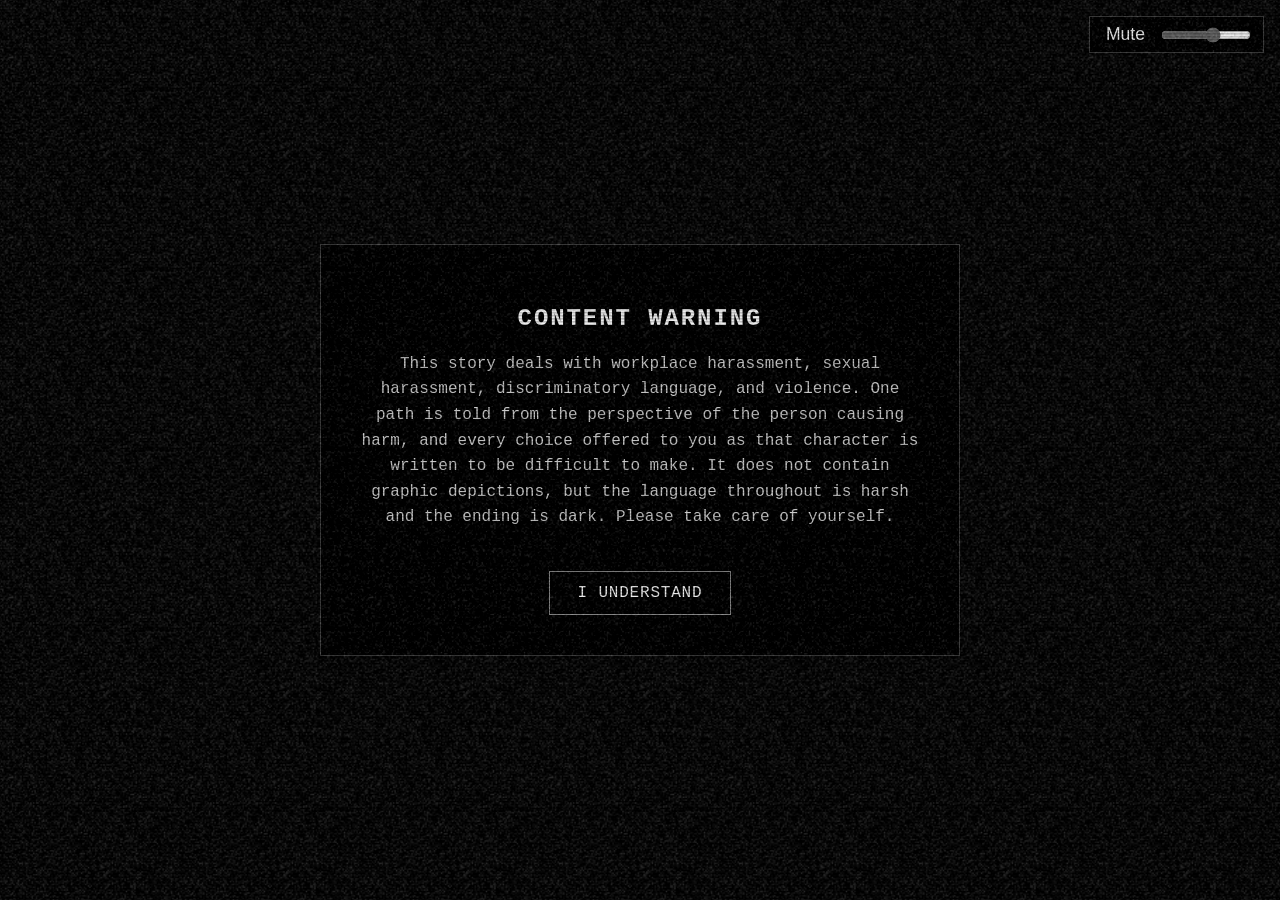
<file: index.html>
<!DOCTYPE html>
<html lang="en">
<head>
  <meta charset="UTF-8">
  <meta name="viewport" content="width=device-width, initial-scale=1.0">
  <title>Analog Horror Workplace VN — Menu</title>

  <!-- style.css = layout/typography, effects.css = grain/scanlines/glitch/desaturation -->
  <link rel="stylesheet" href="css/style.css">
  <link rel="stylesheet" href="css/effects.css">
</head>
<body>

  <div id="app">

    <!-- Fixed, always-on visual effect layers, sit above everything else.
         grain-overlay's background-image is generated once by effects.js (a tiny
         canvas noise tile turned into a data URL), then animated with pure CSS. -->
    <div id="grain-overlay"></div>
    <div id="scanline-overlay"></div>

    <!-- Audio elements + persistent mute/volume control. Playback itself
         resets on every page navigation (separate .html files), but the
         volume/mute *preference* is remembered via localStorage — see
         audioManager.js. -->
    <audio id="bgm-audio" loop></audio>
    <audio id="sfx-audio"></audio>

    <div id="audio-controls">
      <button id="mute-btn" type="button" aria-label="Mute">Mute</button>
      <input id="volume-slider" type="range" min="0" max="1" step="0.01" value="0.6" aria-label="Volume">
    </div>

    <!-- Sub-view 1: Content warning. Shown once per browser tab session
         (see js/pages/menu.js) — must be clicked through before the menu. -->
    <section id="screen-warning" class="screen active">
      <div class="panel">
        <h1 id="warning-heading"></h1>
        <p id="warning-body"></p>
        <button id="warning-button" class="btn-primary" type="button"></button>
      </div>
    </section>

    <!-- Sub-view 2: Main Menu — the site's hub. The startup-bg/-carter/-text
         images are same-size flat layers (white where transparent would be)
         designed to be stacked with mix-blend-mode: multiply — see style.css. -->
    <section id="screen-menu" class="screen screen-startup">
      <div class="startup-visual" aria-hidden="true">
        <img class="startup-bg" src="assets/screens/startup-bg.png" alt="">
        <img class="startup-carter" src="assets/screens/startup-carter.png" alt="">
        <img class="startup-title" src="assets/screens/startup-text.png" alt="">
      </div>
      <nav id="site-nav">
        <a href="index.html" aria-current="page">Menu</a>
        <a href="play.html">Play</a>
        <a href="paths.html">Paths</a>
        <a href="about.html">About</a>
        <a href="resources.html">Resources</a>
      </nav>
      <div class="page-content startup-content">
        <div class="panel panel-startup">
          <h1 id="menu-heading" class="visually-hidden"></h1>
          <p id="menu-subtitle" class="visually-hidden"></p>
          <a id="play-button" class="btn-primary" href="play.html"></a>
          <p id="menu-how-to-play" class="hint"></p>
        </div>
      </div>
    </section>

  </div>

  <!-- ES modules only work when served over http(s), not opened directly as a
       file:// URL — see README.md for the one-line local server command. -->
  <script type="module" src="js/pages/menu.js"></script>
</body>
</html>
</file>
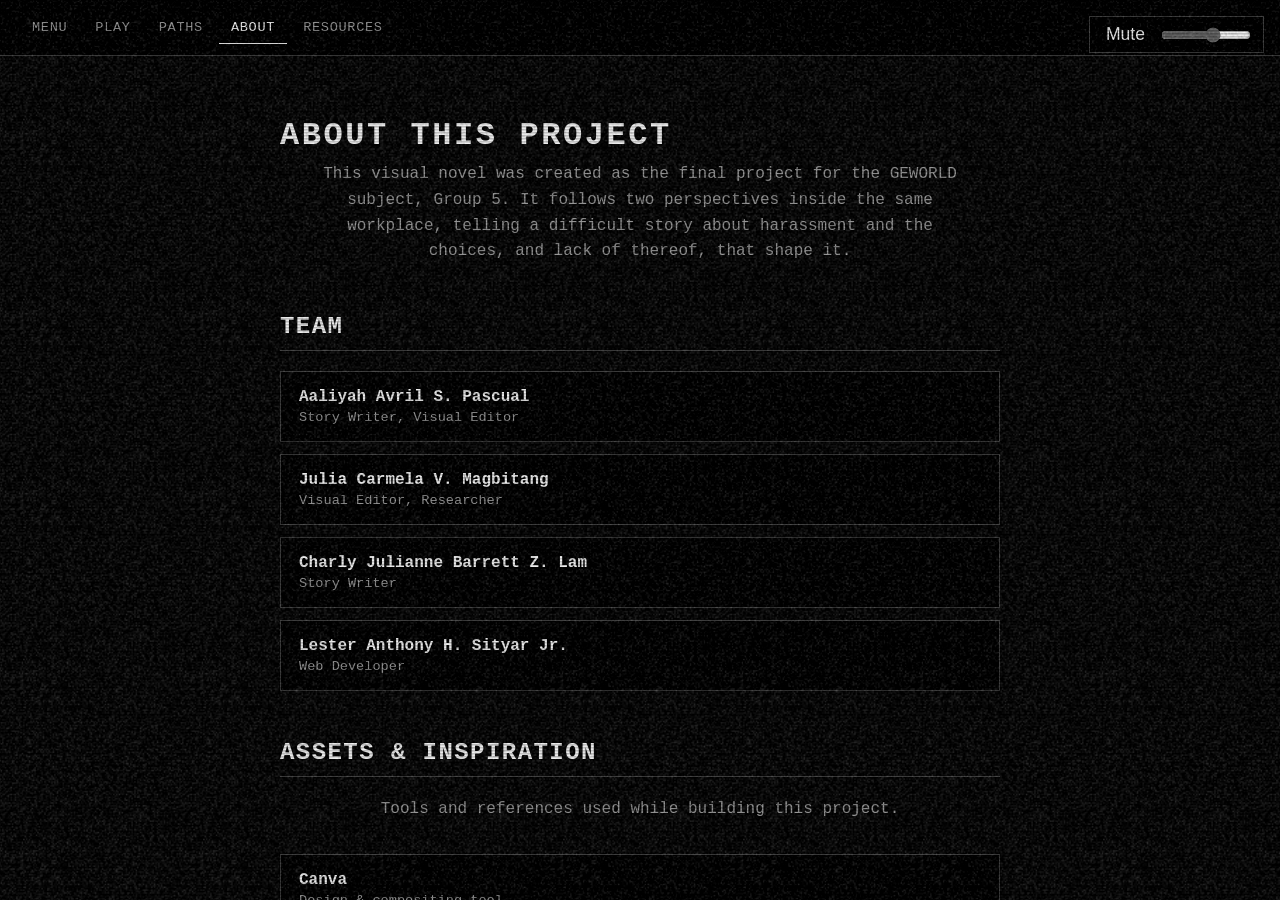
<file: about.html>
<!DOCTYPE html>
<html lang="en">
<head>
  <meta charset="UTF-8">
  <meta name="viewport" content="width=device-width, initial-scale=1.0">
  <title>Analog Horror Workplace VN - About</title>

  <link rel="stylesheet" href="css/style.css">
  <link rel="stylesheet" href="css/effects.css">
</head>
<body>

  <div id="app">

    <div id="grain-overlay"></div>
    <div id="scanline-overlay"></div>

    <audio id="bgm-audio" loop></audio>
    <audio id="sfx-audio"></audio>

    <div id="audio-controls">
      <button id="mute-btn" type="button" aria-label="Mute">Mute</button>
      <input id="volume-slider" type="range" min="0" max="1" step="0.01" value="0.6" aria-label="Volume">
    </div>

    <nav id="site-nav">
      <a href="index.html">Menu</a>
      <a href="play.html">Play</a>
      <a href="paths.html">Paths</a>
      <a href="about.html" aria-current="page">About</a>
      <a href="resources.html">Resources</a>
    </nav>

    <div class="page-content">
      <div class="content-section">
        <h1>About This Project</h1>
        <p class="page-intro" id="about-description">
          This visual novel was created as the final project for the GEWORLD
          subject, Group 5. It follows two perspectives inside the same
          workplace, telling a difficult story about harassment and the
          choices, and lack of thereof, that shape it.
        </p>
      </div>

      <div class="content-section">
        <h2>Team</h2>
        <div id="team-list"></div>
      </div>

      <div class="content-section">
        <h2>Assets &amp; Inspiration</h2>
        <p class="page-intro">Tools and references used while building this project.</p>
        <div id="asset-credits-list"></div>
      </div>

      <div class="content-section">
        <h2>Declaration of AI Usage</h2>
        <p class="page-intro">
          No AI was used in writing the story. The dialogue, choices, and
          endings are entirely the team's own work. AI tools were used only
          for the following, unrelated to the writing:
        </p>
        <div class="content-card">
          <div class="content-card-title">Gemini</div>
          <div class="content-card-subtitle">Google's AI-generated overviews, encountered while researching the topics covered in this project</div>
        </div>
        <div class="content-card">
          <div class="content-card-title">Claude Code</div>
          <div class="content-card-subtitle">Anthropic's AI coding assistant, helped in the building and coding of this website.</div>
        </div>
      </div>
    </div>

  </div>

  <script type="module" src="js/pages/about.js"></script>
</body>
</html>
</file>
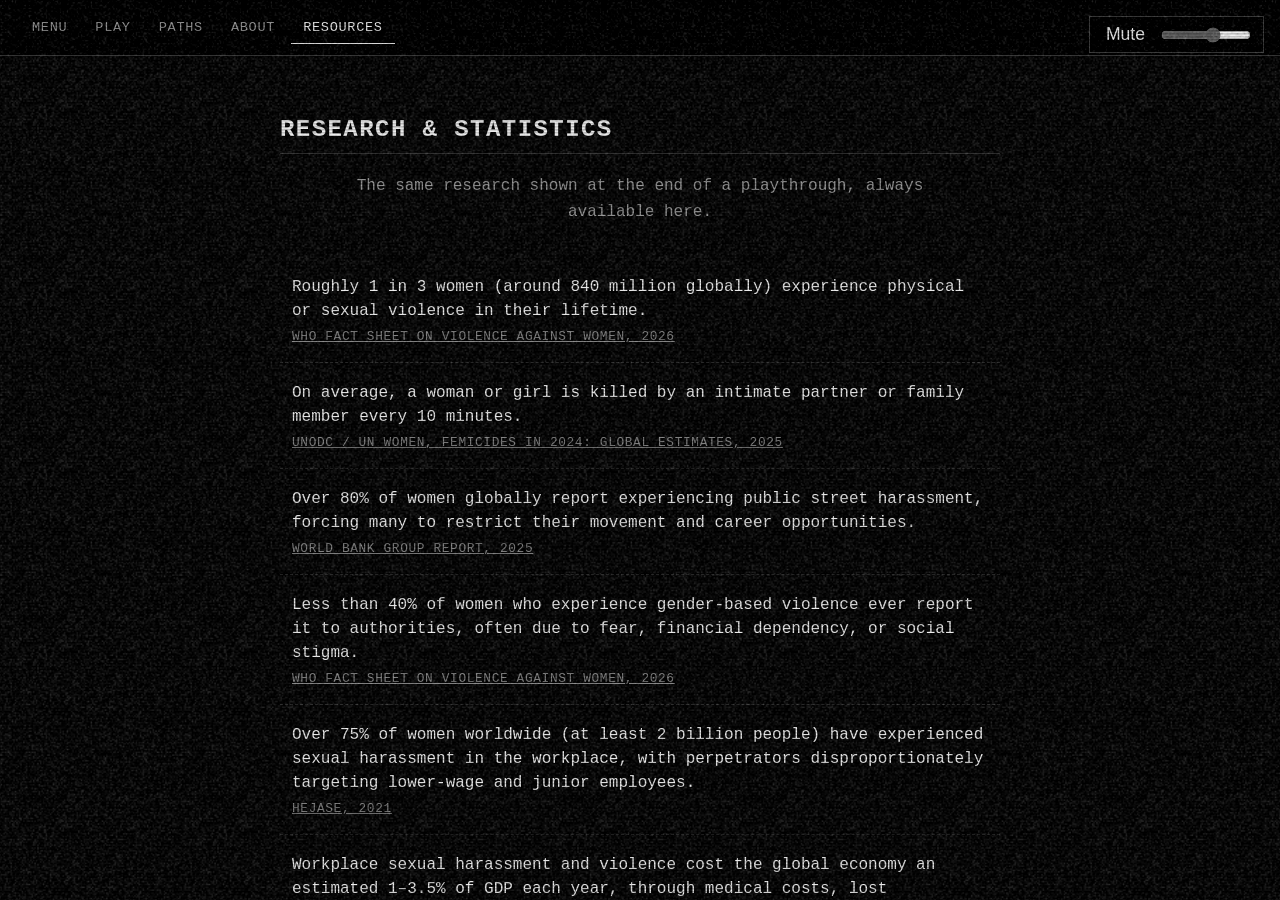
<file: resources.html>
<!DOCTYPE html>
<html lang="en">
<head>
  <meta charset="UTF-8">
  <meta name="viewport" content="width=device-width, initial-scale=1.0">
  <title>Analog Horror Workplace VN - Resources</title>

  <link rel="stylesheet" href="css/style.css">
  <link rel="stylesheet" href="css/effects.css">
</head>
<body>

  <div id="app">

    <div id="grain-overlay"></div>
    <div id="scanline-overlay"></div>

    <audio id="bgm-audio" loop></audio>
    <audio id="sfx-audio"></audio>

    <div id="audio-controls">
      <button id="mute-btn" type="button" aria-label="Mute">Mute</button>
      <input id="volume-slider" type="range" min="0" max="1" step="0.01" value="0.6" aria-label="Volume">
    </div>

    <nav id="site-nav">
      <a href="index.html">Menu</a>
      <a href="play.html">Play</a>
      <a href="paths.html">Paths</a>
      <a href="about.html">About</a>
      <a href="resources.html" aria-current="page">Resources</a>
    </nav>

    <div class="page-content">
      <div class="content-section">
        <h2>Research &amp; Statistics</h2>
        <p class="page-intro">The same research shown at the end of a playthrough, always available here.</p>
        <div id="research-list"></div>
      </div>

      <div class="content-section">
        <h2>Get Help</h2>
        <p class="page-intro">If anything in this story felt close to home, these are a starting point, not a substitute for real support.</p>
        <div id="help-list"></div>
      </div>
    </div>

  </div>

  <script type="module" src="js/pages/resources.js"></script>
</body>
</html>
</file>
<file: css/style.css>
/* ============================================================
   style.css — layout, typography, and UI for all screens.
   Visual FX (grain/scanlines/glitch/desaturation) live in effects.css.
   ============================================================ */

* {
  box-sizing: border-box;
}

html, body {
  height: 100%;
  margin: 0;
  background: #000;
  color: #eee;
  font-family: 'Courier New', Courier, monospace;
}

#app {
  position: relative;
  width: 100%;
  height: 100vh;
  overflow: hidden;
}

/* ---------- Screens ---------- */
/* Only one .screen has .active at a time; main.js toggles this class. */
.screen {
  position: absolute;
  inset: 0;
  display: none;
  align-items: center;
  justify-content: center;
}

.screen.active {
  display: flex;
}

.panel {
  max-width: 640px;
  padding: 40px;
  text-align: center;
  background: rgba(0, 0, 0, 0.55);
  border: 1px solid #444;
}

.panel h1 {
  letter-spacing: 0.08em;
  text-transform: uppercase;
  margin-bottom: 20px;
}

.panel p {
  line-height: 1.6;
  color: #ccc;
}

.hint {
  font-size: 0.85em;
  color: #888;
  margin-top: 24px;
  border-top: 1px solid #333;
  padding-top: 16px;
}

/* Keeps text available to screen readers without rendering it visually. */
.visually-hidden {
  position: absolute;
  width: 1px;
  height: 1px;
  margin: -1px;
  padding: 0;
  overflow: hidden;
  clip: rect(0, 0, 0, 0);
  white-space: nowrap;
  border: 0;
}

/* ---------- Main Menu (startup screen) ---------- */
/* Three same-size (1366x768) layers stacked to form the hero image: an
   opaque office background, plus a Carter silhouette and title lockup that
   carry real alpha transparency (converted from flat black-on-white art)
   so they read correctly over both the dark ceiling and the light wall. */
.startup-visual {
  position: absolute;
  inset: 0;
  overflow: hidden;
}

.startup-visual img {
  position: absolute;
  inset: 0;
  width: 100%;
  height: 100%;
  /* contain (not cover): this is a fixed composition — title top-left,
     Carter at the right edge — so nothing is allowed to crop off-screen.
     Letterboxes on viewports that don't match the art's aspect ratio,
     which reads fine since the page background is already black. */
  object-fit: contain;
  object-position: center;
}

.screen-startup .startup-content {
  display: flex;
  align-items: flex-end;
  justify-content: center;
  padding: 0 24px 14vh;
  overflow: visible;
}

.panel-startup {
  max-width: none;
  padding: 0;
  background: transparent;
  border: none;
}

.panel-startup .btn-primary {
  margin-top: 0;
  background: rgba(0, 0, 0, 0.35);
}

.panel-startup .hint {
  max-width: 420px;
  margin: 20px auto 0;
  border-top: none;
  padding: 10px 16px;
  background: rgba(0, 0, 0, 0.45);
}

/* ---------- Buttons ---------- */
.btn-primary {
  display: inline-block;
  margin-top: 24px;
  padding: 12px 28px;
  background: transparent;
  color: #eee;
  border: 1px solid #888;
  font-family: inherit;
  font-size: 1em;
  letter-spacing: 0.05em;
  text-transform: uppercase;
  text-decoration: none;
  cursor: pointer;
}

.btn-primary:hover {
  background: #eee;
  color: #000;
}

/* ---------- Site nav (menu/paths/about/resources pages only, not play.html) ---------- */
#site-nav {
  position: absolute;
  top: 0;
  left: 0;
  right: 0;
  height: 56px;
  z-index: 40;
  display: flex;
  align-items: center;
  gap: 4px;
  padding: 0 20px;
  background: rgba(0, 0, 0, 0.6);
  border-bottom: 1px solid #444;
}

#site-nav a {
  color: #999;
  text-decoration: none;
  text-transform: uppercase;
  letter-spacing: 0.05em;
  font-size: 0.85em;
  padding: 8px 12px;
  border-bottom: 1px solid transparent;
}

#site-nav a:hover {
  color: #eee;
}

#site-nav a[aria-current="page"] {
  color: #eee;
  border-bottom-color: #eee;
}

/* Scrollable content area for non-game pages, sits below #site-nav within
   the still viewport-pinned #app (so grain/scanlines/audio-controls, which
   are positioned relative to #app, stay correctly fixed on every page). */
.page-content {
  position: absolute;
  top: 56px;
  left: 0;
  right: 0;
  bottom: 0;
  overflow-y: auto;
  padding: 40px 24px 80px;
}

.page-content h1 {
  letter-spacing: 0.08em;
  text-transform: uppercase;
  margin-bottom: 8px;
}

.page-content .page-intro {
  color: #999;
  max-width: 640px;
  margin: 0 auto 32px;
  text-align: center;
  line-height: 1.6;
}

/* Center the Main Menu's panel horizontally within the scrollable content
   area (its normal-flow container, unlike the flex-centered .screen panels
   used on the warning/ending screens). */
.page-content .panel {
  margin: 0 auto;
}

/* ---------- Audio controls (persistent, top-right) ---------- */
#audio-controls {
  position: absolute;
  top: 16px;
  right: 16px;
  z-index: 50;
  display: flex;
  align-items: center;
  gap: 8px;
  background: rgba(0, 0, 0, 0.5);
  padding: 6px 10px;
  border: 1px solid #444;
}

#mute-btn {
  background: none;
  border: none;
  color: #eee;
  font-size: 1.1em;
  cursor: pointer;
}

#volume-slider {
  width: 90px;
}

/* ---------- Game stage (scene engine) ---------- */
/* Locked to 16:9 (the native size of every background art asset) and
   centered within the viewport, letterboxing on anything else — so the
   backgrounds never crop differently, and the dialogue/choice layers'
   percentage-based positions land in the same place, on every device.
   The min()/max() pair is the standard CSS-only "object-fit: contain for
   a whole box" trick: it picks whichever of full-width or full-height
   keeps the other axis within the viewport. */
#stage {
  position: relative;
  aspect-ratio: 16 / 9;
  width: min(100vw, calc(100vh * 16 / 9));
  height: min(100vh, calc(100vw * 9 / 16));
  /* Lets the dialogue box size itself relative to the stage's own
     rendered height (cqh) instead of the raw viewport — otherwise a
     fixed px min-height that looks right on a full-viewport desktop
     stage swallows most of a small, letterboxed phone stage. */
  container-type: size;
}

#stage-visual {
  position: absolute;
  inset: 0;
}

#scene-background {
  position: absolute;
  inset: 0;
  width: 100%;
  height: 100%;
  /* contain, not cover: in the default (desktop) layout #stage-visual is
     always exactly 16:9 — same as this image — so the two are identical
     there. In the portrait stacked layout below, #stage-visual's box
     comes from flex-grow and won't be exactly 16:9, and contain is what
     letterboxes the art inside it instead of cropping it. */
  object-fit: contain;
  /* Matches .character-sprite's object-position below — when the two
     don't share an anchor, any letterbox slack inside #stage-visual (only
     present in the portrait layout) pulls the background and the
     characters standing on it to different heights. Centered (not
     bottom-anchored) so the art sits in the middle of the portrait
     layout's flex-grown visual area, not pinned to its bottom edge. */
  object-position: center;
}

#character-layer {
  position: absolute;
  inset: 0;
  pointer-events: none;
}

.character-sprite {
  /* Fills the entire stage; object-fit: contain scales the artwork up as
     large as it can go without cropping or distorting it, centered.
     Every character renders centered regardless of a scene's "position"
     field — kept simple on purpose. Matches #scene-background's
     object-position so the two stay aligned to each other. */
  position: absolute;
  inset: 0;
  width: 100%;
  height: 100%;
  object-fit: contain;
  object-position: center;
}

#dialogue-box {
  position: absolute;
  left: 5%;
  right: 5%;
  bottom: 6%;
  /* clamp(), not a bare cq value: on a full-height desktop stage this
     matches the old fixed 140px/20px/24px look, but on a small,
     letterboxed phone stage (see #stage's container-type) it stops
     shrinking at a still-readable floor instead of either overflowing
     the box (fixed px) or shrinking to unreadably tiny text (pure cq). */
  min-height: clamp(90px, 20cqh, 140px);
  padding: clamp(12px, 2.5cqh, 20px) clamp(14px, 2.5cqw, 24px);
  /* Reserves its own strip below the text for #advance-hint (which is
     absolutely positioned, so it doesn't push text out of its way on
     its own) — without this, long last lines run into the hint once
     the box shrinks toward its floor size. */
  padding-bottom: clamp(28px, 6cqh, 40px);
  background: rgba(0, 0, 0, 0.75);
  border: 1px solid #555;
  cursor: pointer;
}

#speaker-name {
  text-transform: uppercase;
  letter-spacing: 0.08em;
  color: #aaa;
  margin-bottom: 8px;
  min-height: 1em;
}

#dialogue-text {
  line-height: 1.6;
  font-size: clamp(13px, 3cqw, 17.6px);
}

#advance-hint {
  position: absolute;
  right: clamp(10px, 2.5cqw, 20px);
  bottom: clamp(8px, 2cqh, 12px);
  font-size: 0.8em;
  color: #888;
}

#choice-layer {
  position: absolute;
  left: 5%;
  right: 5%;
  bottom: 6%;
  display: none; /* sceneEngine.js switches this to 'flex' once dialogue ends */
  flex-direction: column;
  gap: 10px;
}

/* Portrait screens (phones held upright, tablets in portrait) letterbox
   top/bottom, not side-to-side — that spare vertical space can host the
   dialogue box instead of it overlaying the image. Landscape windows
   (including pillarboxed ultrawide desktops) letterbox on the sides
   instead, where stacking wouldn't help, so they keep the overlay above. */
@media (orientation: portrait) {
  #stage {
    width: 100%;
    height: 100%;
    aspect-ratio: auto;
    display: flex;
    flex-direction: column;
    gap: 16px;
  }

  #stage-visual {
    position: relative;
    inset: auto;
    width: 100%;
    flex: 1 1 auto;
    min-height: 0;
    overflow: hidden;
  }

  #dialogue-box,
  #choice-layer {
    position: relative;
    left: auto;
    right: auto;
    bottom: auto;
    width: 90%;
    margin: 0 auto;
    flex-shrink: 0;
  }
}

.choice-btn {
  padding: clamp(8px, 2cqh, 14px) clamp(10px, 2.5cqw, 18px);
  text-align: left;
  background: rgba(0, 0, 0, 0.75);
  color: #eee;
  border: 1px solid #666;
  font-family: inherit;
  font-size: clamp(13px, 3cqw, 16px);
  cursor: pointer;
}

.choice-btn:hover {
  background: rgba(255, 255, 255, 0.1);
}

/* Disabled choices stay fully visible (that's the point) but can't be clicked. */
.choice-btn.choice-disabled {
  color: #666;
  border-color: #333;
  cursor: not-allowed;
  background: rgba(0, 0, 0, 0.4);
}

.choice-btn.choice-disabled:hover {
  background: rgba(0, 0, 0, 0.4);
}

/* ---------- Ending screen ---------- */
#ending-stage {
  position: relative;
  width: 100%;
  height: 100%;
}

#ending-background {
  position: absolute;
  inset: 0;
  width: 100%;
  height: 100%;
  object-fit: cover;
  opacity: 0.35;
}

#ending-content {
  position: relative;
  z-index: 2;
  width: 100%;
  height: 100%;
  display: flex;
  flex-direction: column;
  align-items: center;
  justify-content: center;
  text-align: center;
  padding: 40px;
}

#ending-title {
  font-size: 2.4em;
  letter-spacing: 0.1em;
  text-transform: uppercase;
  margin-bottom: 16px;
}

#ending-message {
  max-width: 600px;
  line-height: 1.6;
  color: #ccc;
  margin-bottom: 24px;
}

/* Death endings get a starker, more "game over" look. */
.screen-ending-death #ending-title {
  color: #fff;
  font-size: 3em;
}

.screen-ending-death #ending-content {
  background: rgba(0, 0, 0, 0.4);
}

/* ---------- Scrolling credits / stats block ---------- */
#credits-viewport {
  width: 100%;
  max-width: 640px;
  height: 260px;
  overflow: hidden;
  position: relative;
  border-top: 1px solid #444;
  border-bottom: 1px solid #444;
  margin-bottom: 24px;
}

#credits-viewport.hidden {
  display: none;
}

#credits-scroll {
  position: absolute;
  width: 100%;
  animation: credits-scroll-up 28s linear infinite;
}

.credit-entry {
  padding: 18px 12px;
  border-bottom: 1px dashed #333;
}

.credit-stat {
  color: #eee;
  line-height: 1.5;
}

.credit-source {
  margin-top: 6px;
  font-size: 0.8em;
  color: #888;
  text-transform: uppercase;
  letter-spacing: 0.05em;
}

.credit-source a {
  color: inherit;
  text-decoration: underline;
}

@keyframes credits-scroll-up {
  from { transform: translateY(100%); }
  to   { transform: translateY(-100%); }
}

/* ---------- Generic content cards (About / Resources pages) ---------- */
.content-section {
  max-width: 720px;
  margin: 0 auto 48px;
}

/* Wider variant for content that needs more horizontal room than prose does
   (currently just the Paths tree diagram) — still centered, still caps out
   so the diagram doesn't stretch edge-to-edge on very wide screens. */
.content-section-wide {
  max-width: 1100px;
  margin: 0 auto 48px;
}

.content-section h2 {
  text-transform: uppercase;
  letter-spacing: 0.06em;
  border-bottom: 1px solid #444;
  padding-bottom: 10px;
  margin-bottom: 20px;
}

.content-card {
  padding: 16px 18px;
  margin-bottom: 12px;
  background: rgba(0, 0, 0, 0.4);
  border: 1px solid #444;
}

.content-card-title {
  color: #eee;
  font-weight: bold;
}

.content-card-subtitle {
  color: #999;
  font-size: 0.85em;
  margin-top: 4px;
}

.content-card-body {
  margin-top: 8px;
  color: #ccc;
  line-height: 1.5;
  font-size: 0.9em;
}

.content-card a {
  color: #eee;
}

/* ---------- Paths page (auto-generated story tree) ---------- */
#tree-viewport {
  position: relative;
  max-width: 100%;
  overflow-x: auto;
  border: 1px solid #444;
  background: rgba(0, 0, 0, 0.3);
  /* Keeps the topmost edge labels from crowding the border — paths.js's
     tooltip Y-position math adds this same offset, so keep them in sync. */
  padding-top: 24px;
  /* Make the scrollbar itself visibly part of the UI (some platforms hide
     overlay scrollbars entirely until hovered) — a wide diagram with no
     visible way to scroll it reads as broken, not intentional. */
  scrollbar-width: thin;
  scrollbar-color: #666 transparent;
}

#tree-viewport::-webkit-scrollbar {
  height: 10px;
}

#tree-viewport::-webkit-scrollbar-thumb {
  background: #666;
}

#tree-viewport::-webkit-scrollbar-track {
  background: transparent;
}

/* Hover popup for an edge's global choice stats — positioned by paths.js
   relative to #tree-viewport (so it scrolls with the diagram), hidden
   whenever there's no data for that edge yet, same silent-degradation
   pattern as the rest of the global stats feature. */
#tree-tooltip {
  position: absolute;
  z-index: 30;
  padding: 8px 12px;
  background: rgba(0, 0, 0, 0.9);
  border: 1px solid #666;
  color: #eee;
  font-size: 0.85em;
  white-space: nowrap;
  pointer-events: none;
  transform: translateX(-50%);
}

#tree-tooltip.hidden {
  display: none;
}

.tree-node rect {
  fill: rgba(0, 0, 0, 0.6);
  stroke: #888;
  stroke-width: 1;
}

.tree-node.tree-node-ending rect {
  stroke: #eee;
  stroke-width: 2;
}

.tree-node text {
  fill: #eee;
  font-family: 'Courier New', Courier, monospace;
  font-size: 12px;
}

.tree-edge {
  stroke: #888;
  stroke-width: 1.5;
  fill: none;
}

/* Invisible, much fatter copy of each edge's curve purely as a hover hit
   target — the visible line is only 1.5px wide, too thin to reliably
   hover directly. */
.tree-edge-hit {
  stroke: transparent;
  stroke-width: 18;
  fill: none;
  cursor: pointer;
}

.tree-edge-disabled {
  stroke: #444;
  stroke-dasharray: 4 4;
}

.tree-edge-label {
  fill: #999;
  font-family: 'Courier New', Courier, monospace;
  font-size: 11px;
}

/* Sits behind .tree-edge-label so the text stays legible over the grain
   overlay and wherever a label happens to cross a connecting line. */
.tree-edge-label-bg {
  fill: #000;
  fill-opacity: 0.7;
}
</file>
<file: css/effects.css>
/* ============================================================
   effects.css — analog horror look: desaturation, grain, scanlines, glitch.
   Keep these deliberately gentle: unsettling via distortion, never rapid
   bright/dark flashing (photosensitivity).
   ============================================================ */

/* Everything in the game is forced to black & white, so any color image
   dropped into /assets/ automatically matches without pre-editing. */
#app {
  filter: grayscale(1) contrast(1.15) brightness(0.95);
}

/* ---------- Scanlines ---------- */
#scanline-overlay {
  position: fixed;
  inset: 0;
  z-index: 90;
  pointer-events: none;
  background: repeating-linear-gradient(
    to bottom,
    rgba(0, 0, 0, 0.35) 0px,
    rgba(0, 0, 0, 0.35) 1px,
    rgba(0, 0, 0, 0) 2px,
    rgba(0, 0, 0, 0) 3px
  );
  mix-blend-mode: multiply;
  opacity: 0.5;
}

/* ---------- Film grain ---------- */
/* background-image is set inline by effects.js (data URL of a noise tile). */
#grain-overlay {
  position: fixed;
  inset: -50px; /* oversized so the jitter animation never reveals an edge */
  z-index: 91;
  pointer-events: none;
  opacity: 0.18;
  background-repeat: repeat;
  background-size: 180px 180px;
  animation: grain-jitter 700ms steps(6) infinite;
}

@keyframes grain-jitter {
  0%   { transform: translate(0, 0); }
  20%  { transform: translate(-4%, 2%); }
  40%  { transform: translate(3%, -3%); }
  60%  { transform: translate(-2%, -2%); }
  80%  { transform: translate(4%, 1%); }
  100% { transform: translate(0, 0); }
}

/* ---------- Glitch (triggered per-scene via .glitch on #stage / #ending-stage) ---------- */
/* One-shot, ~1.5s: slight positional jitter + horizontal slice offsets.
   Deliberately no opacity/brightness flicker — reads as "wrong" without
   ever strobing. */
.glitch {
  animation: glitch-jitter 1.5s steps(2, end) 1;
}

@keyframes glitch-jitter {
  0%   { transform: translate(0, 0); clip-path: inset(0 0 0 0); }
  10%  { transform: translate(-6px, 2px); clip-path: inset(10% 0 60% 0); }
  20%  { transform: translate(5px, -3px); clip-path: inset(50% 0 20% 0); }
  30%  { transform: translate(-4px, 0); clip-path: inset(0 0 0 0); }
  45%  { transform: translate(6px, 3px); clip-path: inset(70% 0 5% 0); }
  60%  { transform: translate(-3px, -2px); clip-path: inset(0 0 0 0); }
  75%  { transform: translate(4px, 1px); clip-path: inset(30% 0 40% 0); }
  100% { transform: translate(0, 0); clip-path: inset(0 0 0 0); }
}

/* Respect reduced-motion preferences: no grain jitter or glitch animation,
   fall back to a static (but still desaturated) look. */
@media (prefers-reduced-motion: reduce) {
  #grain-overlay {
    animation: none;
  }
  .glitch {
    animation: none;
  }
}
</file>
